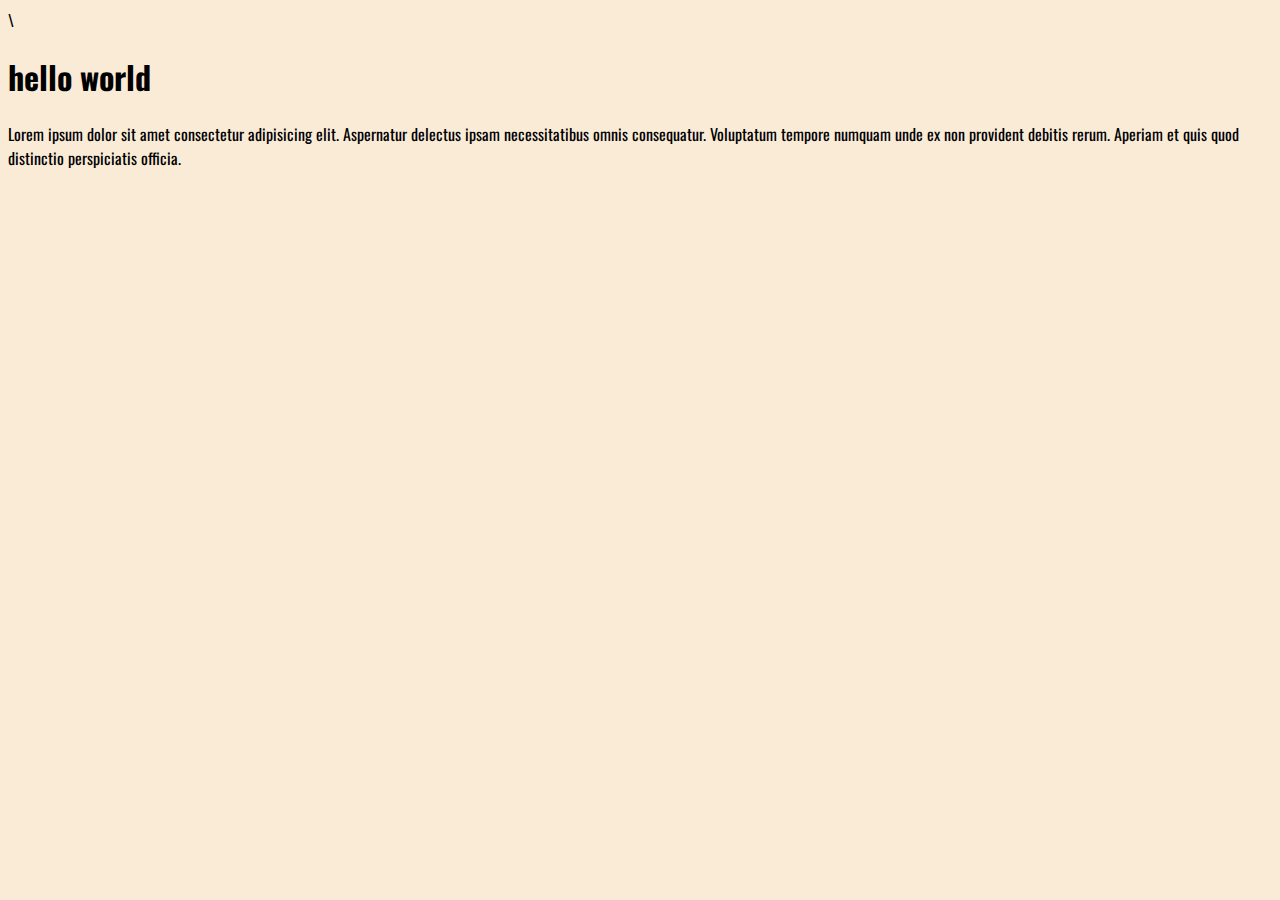
<file: index.html>
<!DOCTYPE html>
<html lang="en">
<head>
    <meta charset="UTF-8">
    <meta http-equiv="X-UA-Compatible" content="IE=edge">
    <meta name="viewport" content="width=device-width, initial-scale=1.0">
    <meta name="keywords" content="HTML,CSS,JavaScript">
    <meta name="description" content="Social media ">
    <meta property="og:title" content="Bisekh Karki">
    <meta property="og:type" content="Facebook profile">
    <meta property="og:description" content="Connecting peoples,sharing images feelings.">
    <meta property="og:image" content="https://scontent.fktm9-2.fna.fbcdn.net/v/t39.30808-6/274704364_501472105019841_254199667711925440_n.jpg?_nc_cat=105&ccb=1-7&_nc_sid=e3f864&_nc_ohc=dHnU8MBNcmAAX8Y2fWj&_nc_ht=scontent.fktm9-2.fna&oh=00_AfCKOjS_Hwl381zxAaR0RSiI_w5GMXgFbZKcb1pGB0_8ug&oe=641342F9">
    <meta property="og:url" content="https://www.facebook.com/bisekh.karki">
    <meta name="facebook:card" content="summary_large_image">
    <link rel="stylesheet" href="index.css">\
    <link rel="preconnect" href="https://fonts.googleapis.com">

<link href="https://fonts.googleapis.com/css2?family=Oswald:wght@200;400;700&family=Sono:wght@600&display=swap" rel="stylesheet">

    <title>Website </title>
</head>
<body>
    <h1>hello world</h1>
<p>Lorem ipsum dolor sit amet consectetur adipisicing elit. Aspernatur delectus ipsam necessitatibus omnis consequatur. Voluptatum tempore numquam unde ex non provident debitis rerum. Aperiam et quis quod distinctio perspiciatis officia.</p>
    


</body>
</html>
</file>
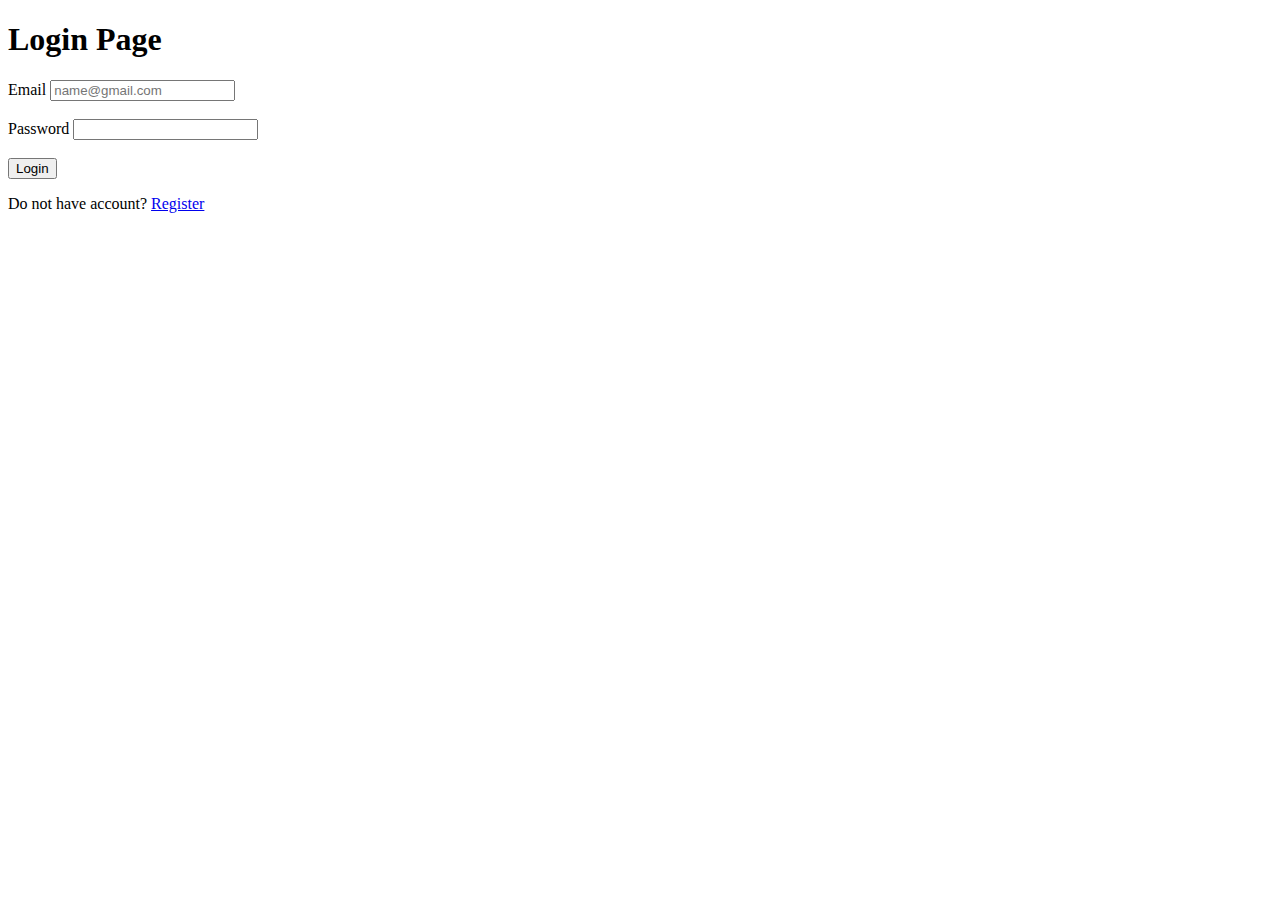
<file: login.html>
<!DOCTYPE html>
<html lang="en">
<head>
    <meta charset="UTF-8">
    <meta http-equiv="X-UA-Compatible" content="IE=edge">
    <meta name="viewport" content="width=device-width, initial-scale=1.0">
    <title>Document</title>
</head>
<body>
    <section>
        <form action="">
            <h1>Login Page</h1>
            <label for="">Email</label>
            <input type="email" placeholder="name@gmail.com" required>
            <br>
            <br>
            <label for="">Password</label>
            <input type="password" required>
            <br>
            <br>
            <button>Login</button>
            <p>Do not have account? <a href="signup.html">Register</a></p>
        </form>
    </section>
</body>
</html>
</file>
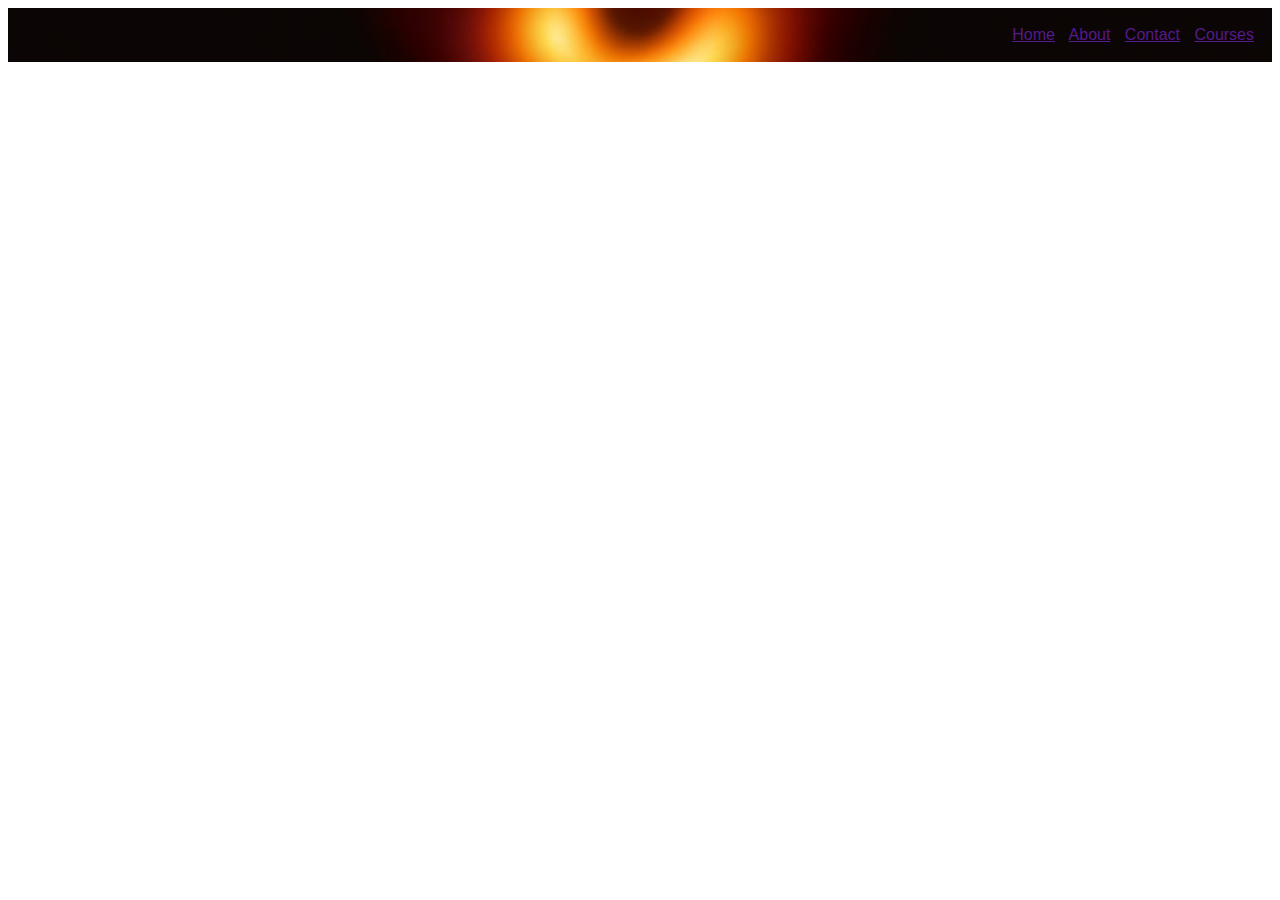
<file: nav.html>
<!DOCTYPE html>
<html lang="en">
<head>
    <meta charset="UTF-8">
    <meta http-equiv="X-UA-Compatible" content="IE=edge">
    <meta name="viewport" content="width=device-width, initial-scale=1.0">
    <link rel="stylesheet" href="nav.css">
    <title>Document</title>
</head>
<body>
    
    <div class="navigation"> 

           <a href="" class="text">Home</a>
            <a href="" class="text">About</a>
            <a href="" class="text">Contact</a>
            <a href="" class="text">Courses</a>
        
    </div>
</body>
</html>
</file>
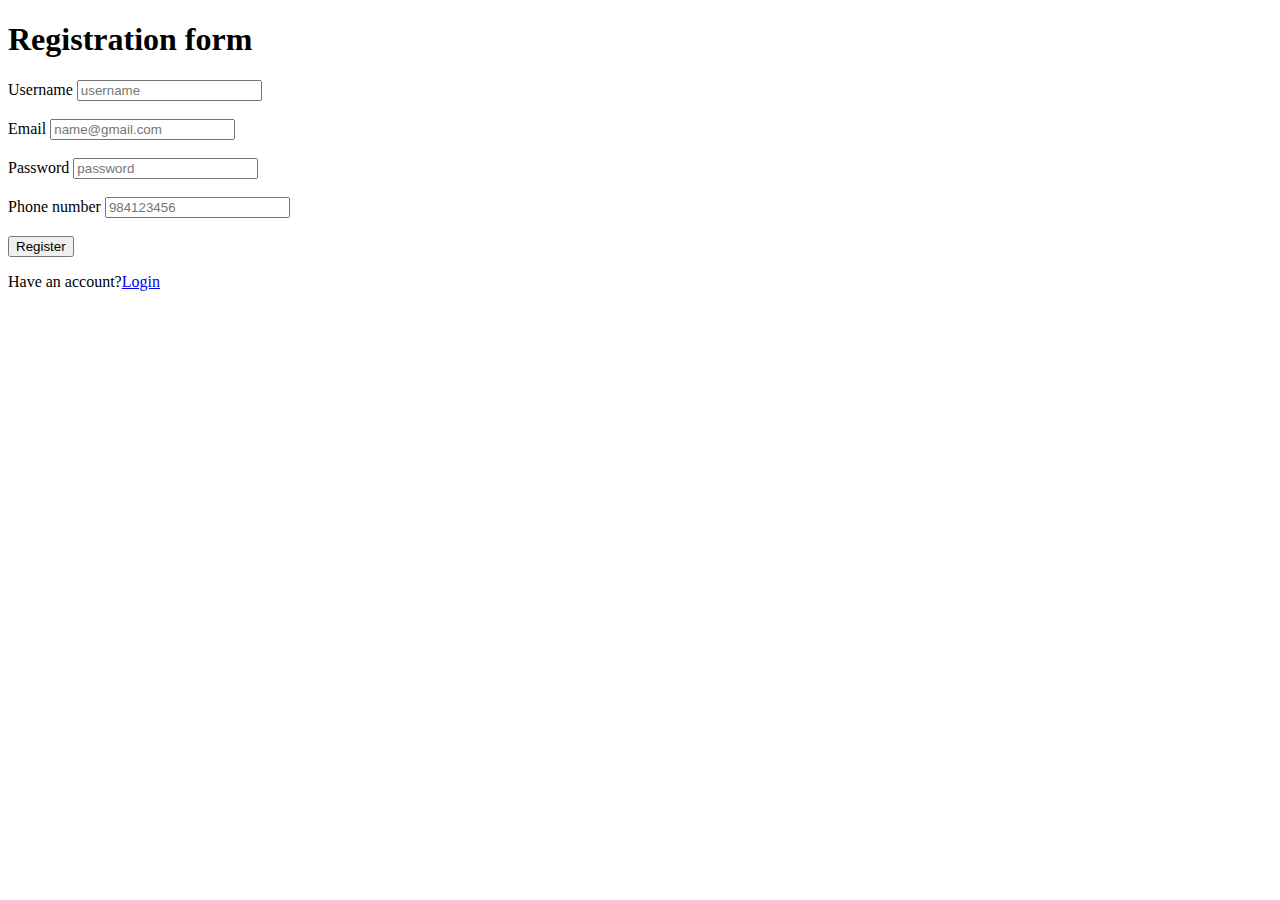
<file: signup.html>
<!DOCTYPE html>
<html lang="en">
<head>
    <meta charset="UTF-8">
    <meta http-equiv="X-UA-Compatible" content="IE=edge">
    <meta name="viewport" content="width", initial-scale=1.0">
    <title>Document</title>
    <link rel="stylesheet" href="sign-log.css">
</head>
<body>
    <section>
        <h1>Registration form</h1>
        <form>
            <label for="">Username</label>
            <input type="text" name="" id="" placeholder="username" required>
            <br>
            <br>
            <label for="">Email</label>
            <input type="email" name="" id="" placeholder="name@gmail.com" required>
            <br>
            <br>
            <label for="">Password</label>
            <input type="password" name="" id="" placeholder="password" required>
            <br>
            <br>
            <label for="">Phone number</label>
            <input type="text" name="" id="" placeholder="984123456" required>
            <br>
            <br>
            
            <button>Register</button>
       <p>Have an account?<a href="login.html">Login</a></p>
        </form>
    </section>
   
</body>
</html>
</file>
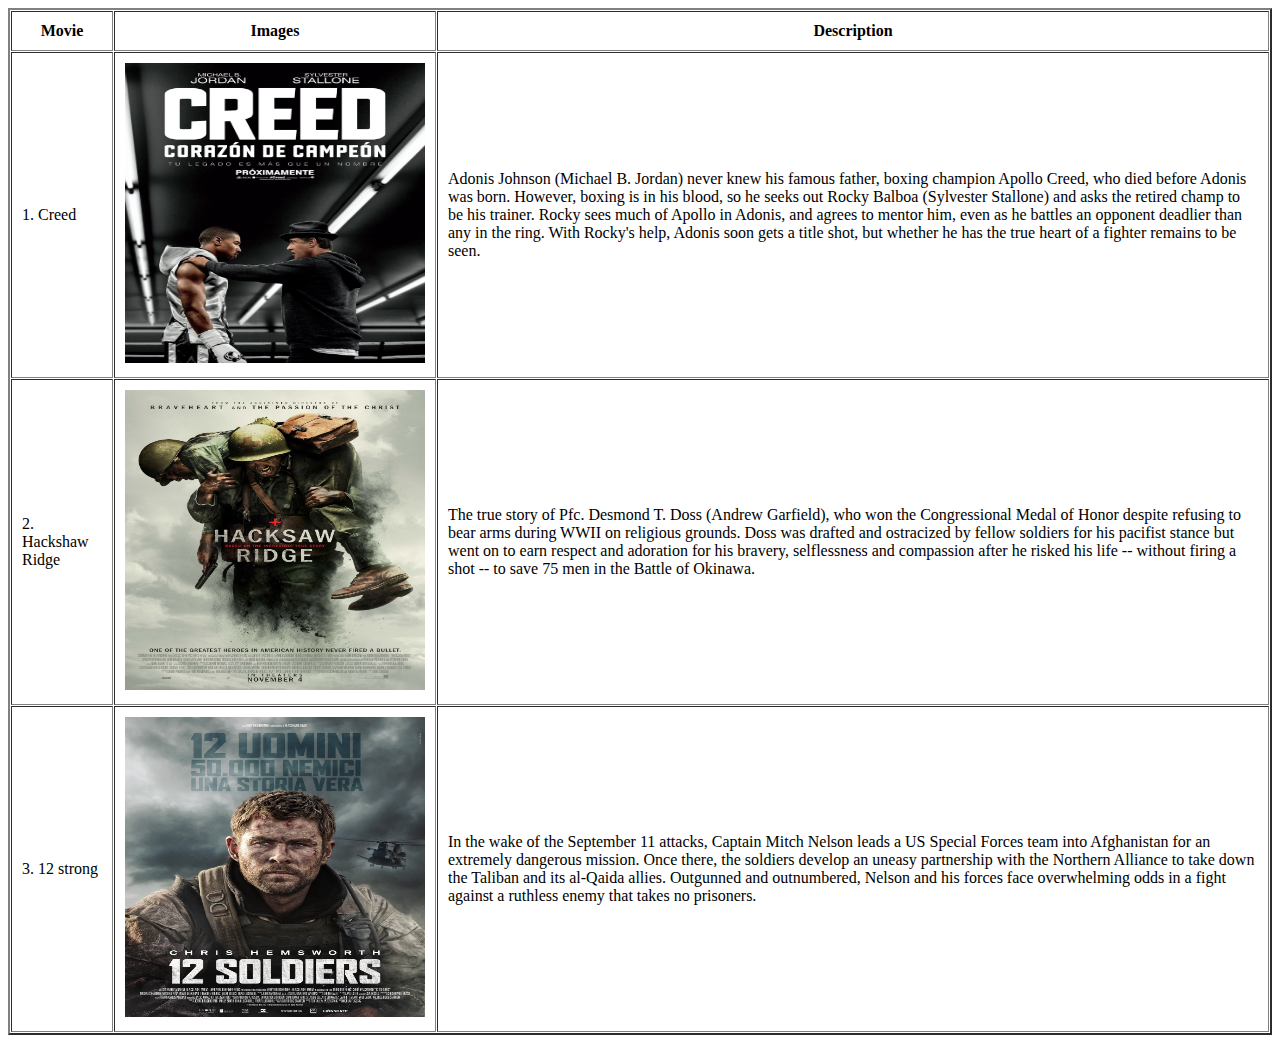
<file: table.html>
<!DOCTYPE html>
<html lang="en">
<head>
    <meta charset="UTF-8">
    <meta http-equiv="X-UA-Compatible" content="IE=edge">
    <meta name="viewport" content="width=device-width, initial-scale=1.0">
    <title>Document</title>
</head>
<body>
<table border="2px solid" cellspacing="1px" cellpadding="10px">
    <tr>
        <th>Movie</th>
        <th>Images</th>
        <th>Description</th>
    </tr>
    <tr>
        <td>1. Creed</td>
        <td><img src="./Creed_Coraz3Fn.webp" alt="Creed" width="300px" height="300px"></td>
        <td>Adonis Johnson (Michael B. Jordan) never knew his famous father, boxing champion Apollo Creed, who died before Adonis was born. However, boxing is in his blood, so he seeks out Rocky Balboa (Sylvester Stallone) and asks the retired champ to be his trainer. Rocky sees much of Apollo in Adonis, and agrees to mentor him, even as he battles an opponent deadlier than any in the ring. With Rocky's help, Adonis soon gets a title shot, but whether he has the true heart of a fighter remains to be seen.</td>
    </tr>
    <tr>
        <td>2.  Hackshaw Ridge</td>
        <td><img src="./MV5BMjQ1NjM3MTUxNV5BMl5BanBnXkFtZTgwMDc5MTY5OTE@._V1_.jpg" alt="Hackshaw Ridge" width="300px" height="300px"></td>
   <td>The true story of Pfc. Desmond T. Doss (Andrew Garfield), who won the Congressional Medal of Honor despite refusing to bear arms during WWII on religious grounds. Doss was drafted and ostracized by fellow soldiers for his pacifist stance but went on to earn respect and adoration for his bravery, selflessness and compassion after he risked his life -- without firing a shot -- to save 75 men in the Battle of Okinawa.</td>
    </tr>
    <tr>
        <td>3.  12 strong</td>
        <td><img src="./12 strong.jpg" alt="12 strong" width="300px" height="300px" ></td>
        <td>In the wake of the September 11 attacks, Captain Mitch Nelson leads a US Special Forces team into Afghanistan for an extremely dangerous mission. Once there, the soldiers develop an uneasy partnership with the Northern Alliance to take down the Taliban and its al-Qaida allies. Outgunned and outnumbered, Nelson and his forces face overwhelming odds in a fight against a ruthless enemy that takes no prisoners.</td>
    </tr>
</tablel>
    
</body>
</html>
</file>
<file: index.css>
body{
    background-color: antiquewhite;
    font-family: 'Oswald', sans-serif;
}
</file>
<file: nav.css>
.navigation{
    text-decoration: none;
    text-align: right;
    cursor: pointer;
    padding: 18px;
    margin: auto;
    word-spacing: 10px;
    font-family: 'Franklin Gothic Medium', 'Arial Narrow', Arial, sans-serif; 
    background-image: url(eso1907a.jpg.crdownload);
    background-position: center;
    background-size: cover;
}
</file>
<file: sign-log.css>
input:focus{
    background-color: aquamarine;
}
label:hover{
    background-color: blue;
    cursor: pointer;
}
button:hover{
    font-size: 30px;
    cursor: pointer;
}
</file>
